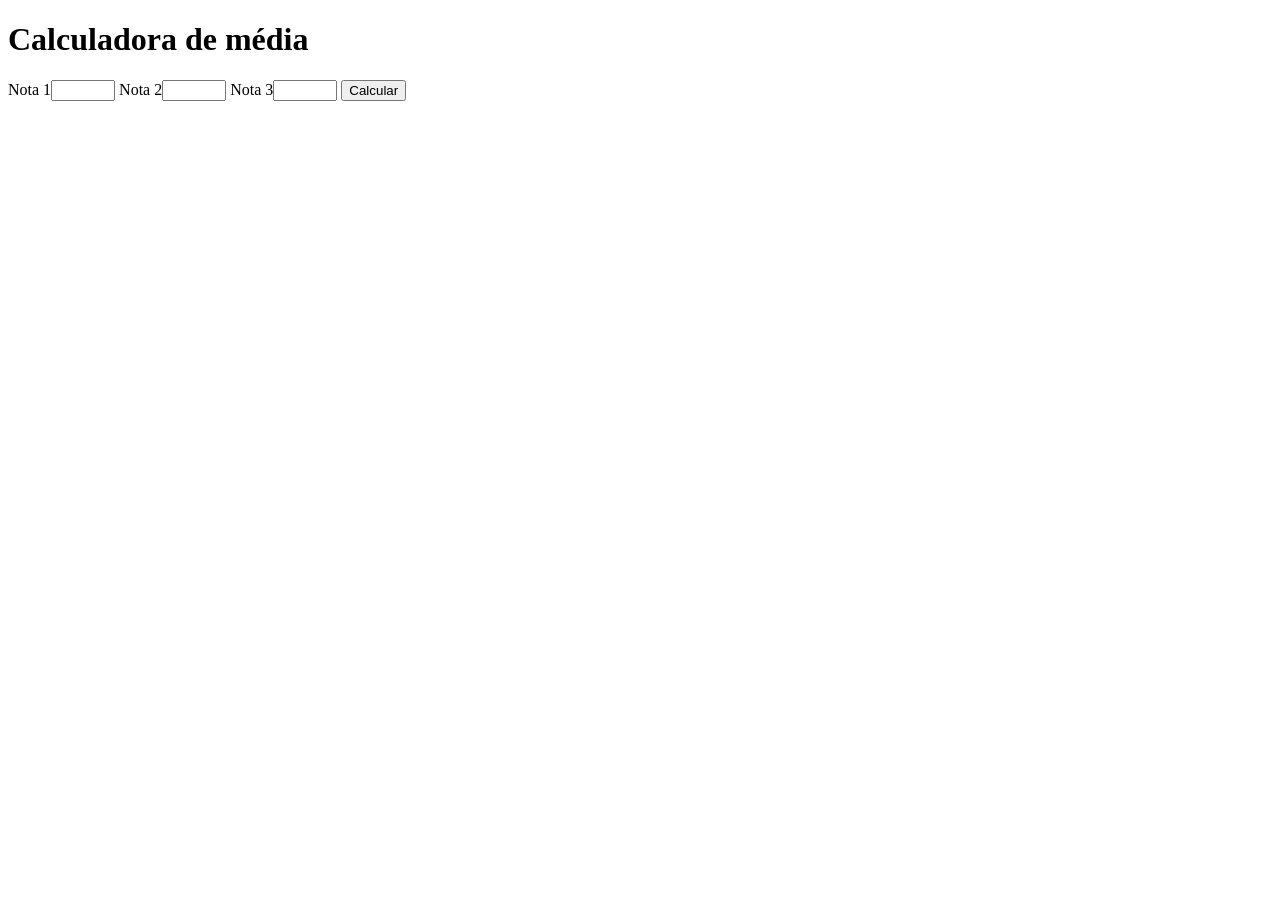
<file: CalculadoraMedia/index.html>
<!DOCTYPE html>
<html lang="pt-BR">
<head>
 <meta charset="UTF-8">
 <meta name="viewport" content="width=device-width, initial-scale=1">
 <title>Calculadora de média</title>
 <script src="script.js" defer></script>
</head>
<body>
 <h1>Calculadora de média</h1>
 <label for="n1">Nota 1</label><input id="n1" type="number" min="0" max="10" step="0.1">
 <label for="n2">Nota 2</label><input id="n2" type="number" min="0" max="10" step="0.1">
 <label for="n3">Nota 3</label><input id="n3" type="number" min="0" max="10" step="0.1">
 <button id="calcular" type="button">Calcular</button>
 <p id="resultado" role="status" aria-live="polite"></p>
</body>
</html>
</file>
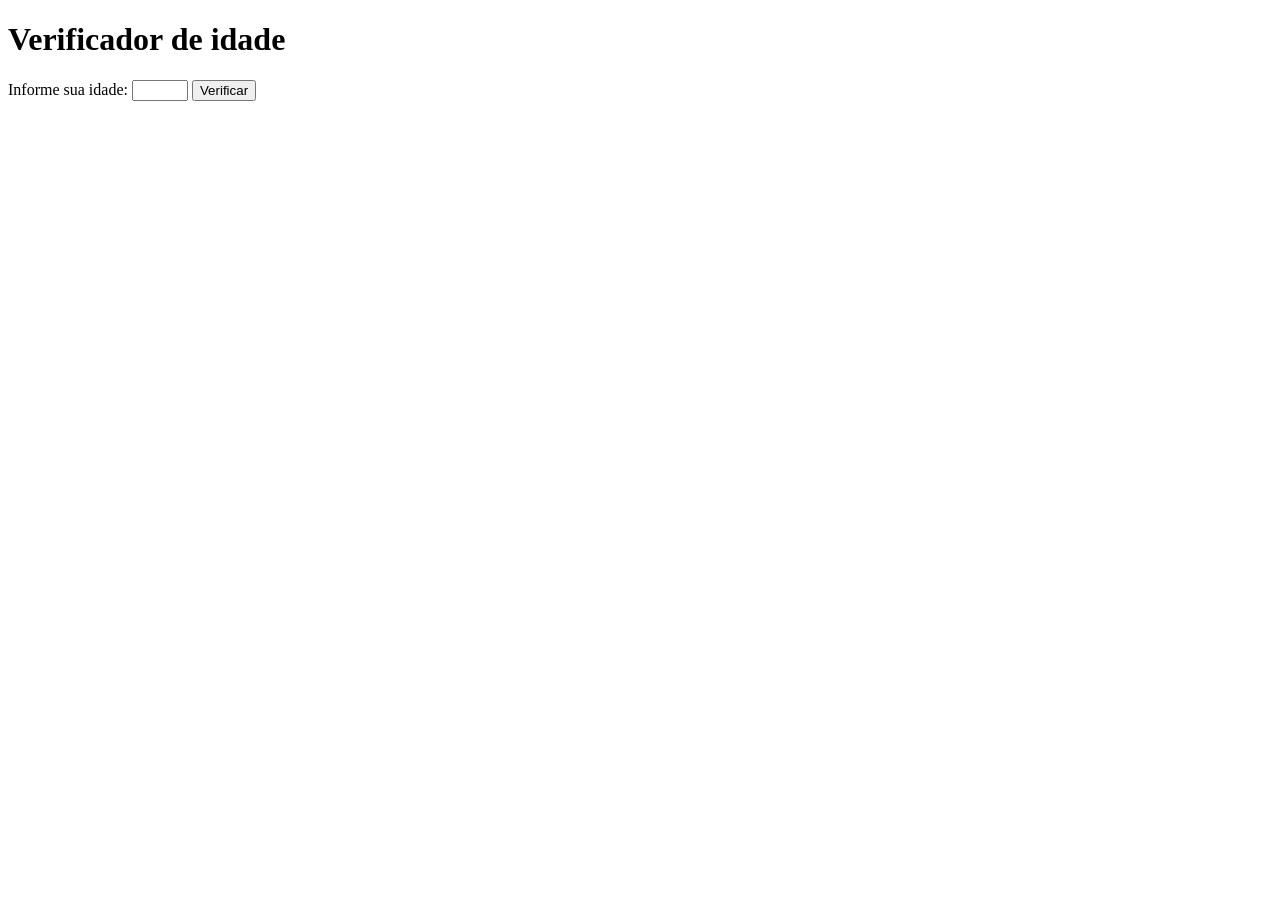
<file: verificadorDeIdade/index.html>
<!DOCTYPE html>
<html lang="pt-BR">
<head>
 <meta charset="UTF-8">
 <meta name="viewport" content="width=device-width, initial-scale=1">
 <title>Verificador de idade</title>
 <script src="script.js" defer></script>
</head>
<body>
 <main>
 <h1>Verificador de idade</h1>
 <label for="idade">Informe sua idade:</label>
 <input id="idade" type="number" min="0" max="120" step="1">
 <button id="verificar" type="button">Verificar</button>
 <p id="resultado" role="status" aria-live="polite"></p>
 </main>
</body>
</html>
</file>
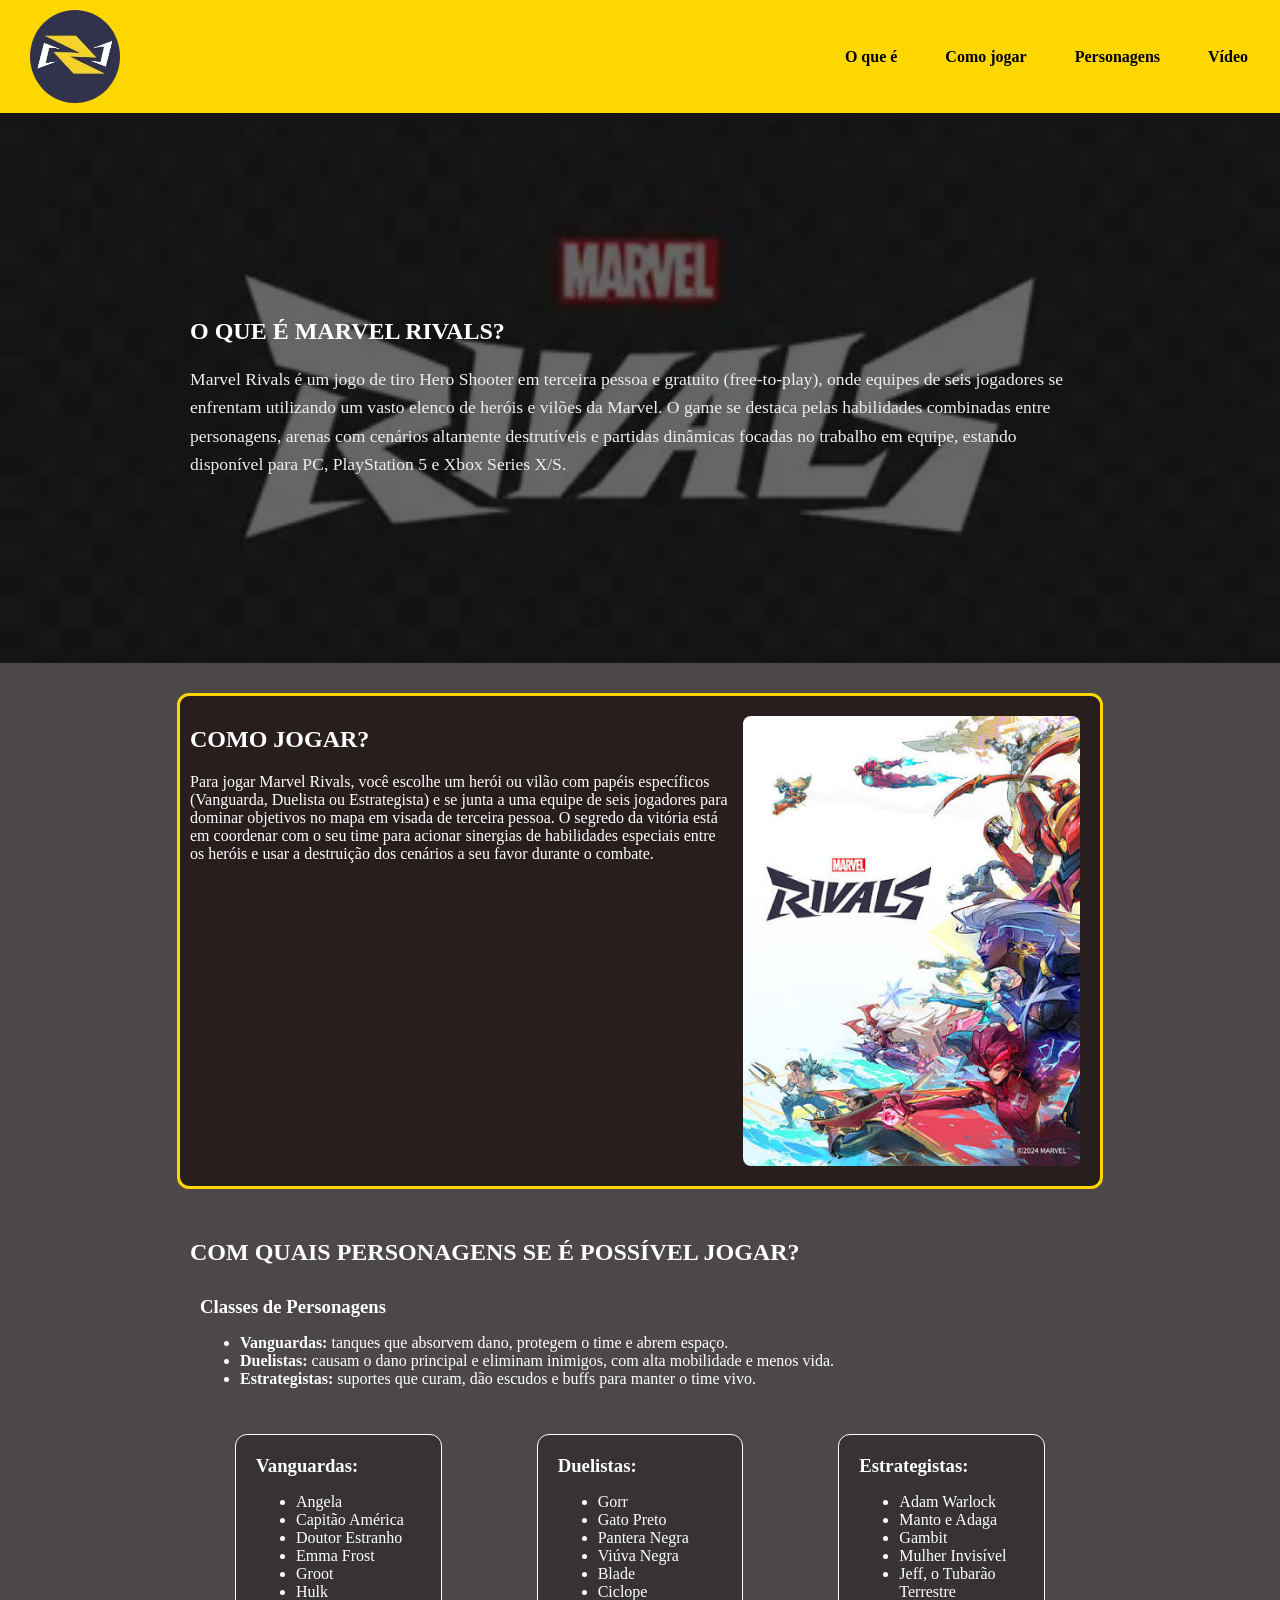
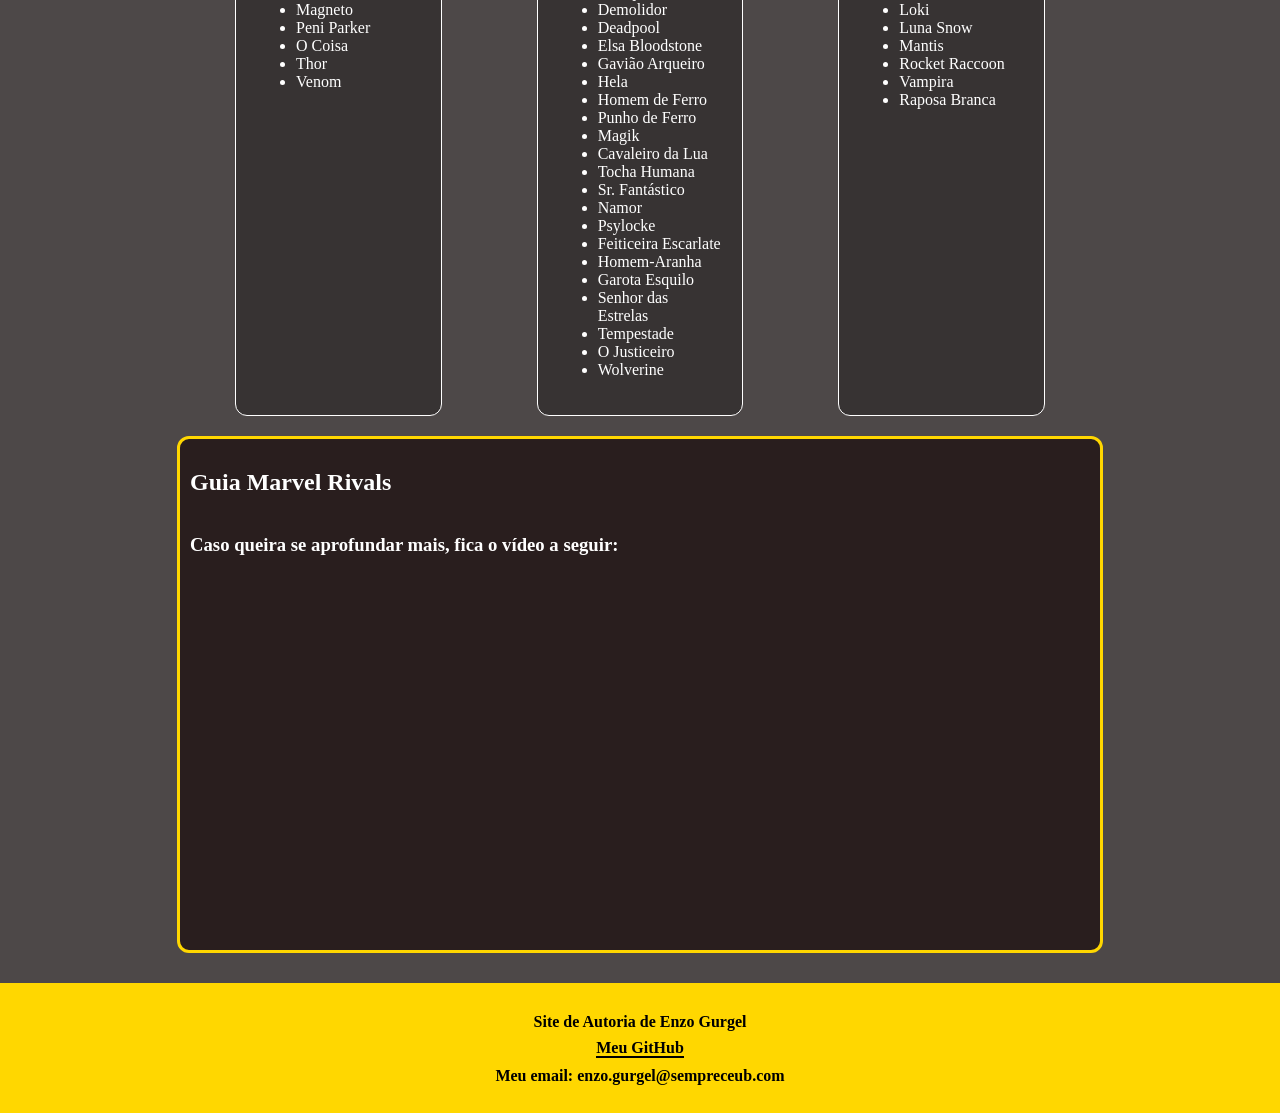
<file: 01-html-css/site-marvel-rivals/index.html>
<!DOCTYPE html>
<html lang="pt-br">
<head>
    <meta charset="UTF-8">
    <meta name="viewport" content="width=device-width, initial-scale=1.0">
    <title>Marvel Rivals - O que é?</title>
    <link rel="stylesheet" href="styles.css">
</head>
<body>
    <header>
        <div>
            <img id="logo" src="./images/logo.webp" alt="Logo Marvel Rivals">
        </div>
        <nav>
            <ul>
                <li><a href="#section1">O que é</a></li>
                <li><a href="#section2">Como jogar</a></li>
                <li><a href="#section3">Personagens</a></li>
                <li><a href="#section4">Vídeo</a></li>
            </ul>
        </nav>
    </header>
    <section id="section1">
        <div id="oqueeh">
            <h2 id="title">O QUE É MARVEL RIVALS?</h2>
            <p>Marvel Rivals é um jogo de tiro Hero Shooter em terceira pessoa e gratuito (free-to-play), onde equipes de seis jogadores se enfrentam utilizando um vasto elenco de heróis e vilões da Marvel. O game se destaca pelas habilidades combinadas entre personagens, arenas com cenários altamente destrutíveis e partidas dinâmicas focadas no trabalho em equipe, estando disponível para PC, PlayStation 5 e Xbox Series X/S.</p>     
        </div>    
    </section>
    <section id="section2"> 
        <div class="container">
            <div>
                <h1>COMO JOGAR?</h1>  
                <p>Para jogar Marvel Rivals, você escolhe um herói ou vilão com papéis específicos (Vanguarda, Duelista ou Estrategista) e se junta a uma equipe de seis jogadores para dominar objetivos no mapa em visada de terceira pessoa. O segredo da vitória está em coordenar com o seu time para acionar sinergias de habilidades especiais entre os heróis e usar a destruição dos cenários a seu favor durante o combate.</p>
            </div>
            <img id="img1" class="image" src="./images/marvelrivals.jpg" alt="Imagem Personagens Marvel Rivals" width="700" height="450">  
        </div>
    </section> 
    <section id="section3">
        <div class="class-container">   
            <h1>COM QUAIS PERSONAGENS SE É POSSÍVEL JOGAR?</h1>
            <div>
                <h3>Classes de Personagens</h3>
                <ul>
                    <li><span class="negrito">Vanguardas:</span> tanques que absorvem dano, protegem o time e abrem espaço.</li>
                    <li><span class="negrito">Duelistas:</span> causam o dano principal e eliminam inimigos, com alta mobilidade e menos vida.</li>
                    <li><span class="negrito">Estrategistas:</span> suportes que curam, dão escudos e buffs para manter o time vivo.</li>   
                </ul>
            </div>
            <div class="listas">
                <div class="lista">
                    <h3>Vanguardas:</h3>
                    <ul>
                        <li>Angela</li>
                        <li>Capitão América</li>
                        <li>Doutor Estranho</li>
                        <li>Emma Frost</li>
                        <li>Groot</li>
                        <li>Hulk</li>
                        <li>Magneto</li>
                        <li>Peni Parker</li>
                        <li>O Coisa</li>
                        <li>Thor</li>
                        <li>Venom</li>
                    </ul>
                </div>
                <div class="lista">
                <h3>Duelistas:</h3>
                    <ul>
                        <li>Gorr</li>
                        <li>Gato Preto</li>
                        <li>Pantera Negra</li>
                        <li>Viúva Negra</li>
                        <li>Blade</li>
                        <li>Ciclope</li>
                        <li>Demolidor</li>
                        <li>Deadpool</li>
                        <li>Elsa Bloodstone</li>
                        <li>Gavião Arqueiro</li>
                        <li>Hela</li>
                        <li>Homem de Ferro</li>
                        <li>Punho de Ferro</li>
                        <li>Magik</li>
                        <li>Cavaleiro da Lua</li>
                        <li>Tocha Humana</li>
                        <li>Sr. Fantástico</li>
                        <li>Namor</li>
                        <li>Psylocke</li>
                        <li>Feiticeira Escarlate</li>
                        <li>Homem-Aranha</li>
                        <li>Garota Esquilo</li>
                        <li>Senhor das Estrelas</li>
                        <li>Tempestade</li>
                        <li>O Justiceiro</li>
                        <li>Wolverine</li>
                    </ul>
                </div>
                <div class="lista">
                    <h3>Estrategistas:</h3>
                    <ul>
                        <li>Adam Warlock</li>
                        <li>Manto e Adaga</li>
                        <li>Gambit</li>
                        <li>Mulher Invisível</li>
                        <li>Jeff, o Tubarão Terrestre</li>
                        <li>Loki</li>
                        <li>Luna Snow</li>
                        <li>Mantis</li>
                        <li>Rocket Raccoon</li>
                        <li>Vampira</li>
                        <li>Raposa Branca</li>
                    </ul>
                </div>
            </div>
        </div>
    </section>
    <section id="section4">
        <div class="container" id="video">
            <h1>Guia Marvel Rivals</h1>
            <div>
                <h3>Caso queira se aprofundar mais, fica o vídeo a seguir:</h3>
                <div id="guia">
                    <iframe
                        width="560" 
                        height="315" 
                        src="https://www.youtube.com/embed/OJK_UXRFOts" 
                        title="Marvel Rivals Video" 
                        frameborder="0" 
                        allow="accelerometer; autoplay; clipboard-write; encrypted-media; gyroscope; picture-in-picture; web-share" 
                        referrerpolicy="strict-origin-when-cross-origin" 
                        allowfullscreen>
                    </iframe>
                </div>
            </div>
        </div>
    </section>
    <footer>
        <p>Site de Autoria de Enzo Gurgel</p>
        <a href="https://github.com/enzogurgel">Meu GitHub</a> 
        <p>Meu email: enzo.gurgel@sempreceub.com</p> 
    </footer>
</body>
</html>

<!--
Uso de IA apenas para me orientar
-->
</file>
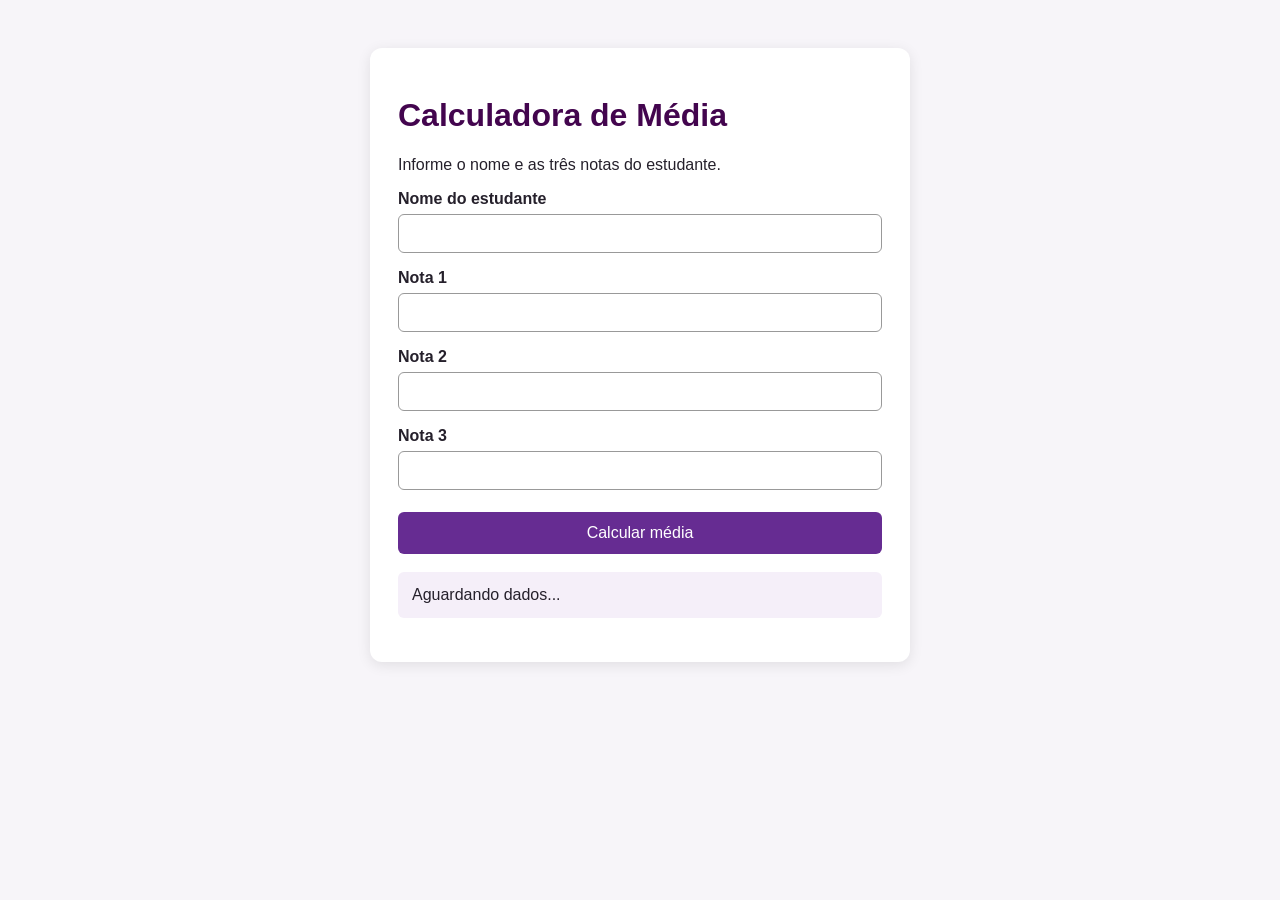
<file: 02-javascript/aula-03/index.html>
<!DOCTYPE html>
<html lang="pt-BR">
<head>
 <meta charset="UTF-8">
 <meta name="viewport" content="width=device-width, initial-scale=1">
 <title>Calculadora de Média</title>
 <link rel="stylesheet" href="style.css">
</head>
<body>
 <main class="container">
 <h1 id="titulo">Calculadora de Média</h1>
 <p>Informe o nome e as três notas do estudante.</p>
 <label for="nome">Nome do estudante</label>
 <input id="nome" type="text" autocomplete="name">
 <label for="nota1">Nota 1</label>
 <input id="nota1" type="number" min="0" max="10" step="0.1">
 <label for="nota2">Nota 2</label>
 <input id="nota2" type="number" min="0" max="10" step="0.1">
 <label for="nota3">Nota 3</label>
 <input id="nota3" type="number" min="0" max="10" step="0.1">
 <button id="calcular" type="button">Calcular média</button>
 <p id="resultado" aria-live="polite">Aguardando dados...</p>
 </main>
 <script src="script.js"></script>
</body>
</html>
</file>
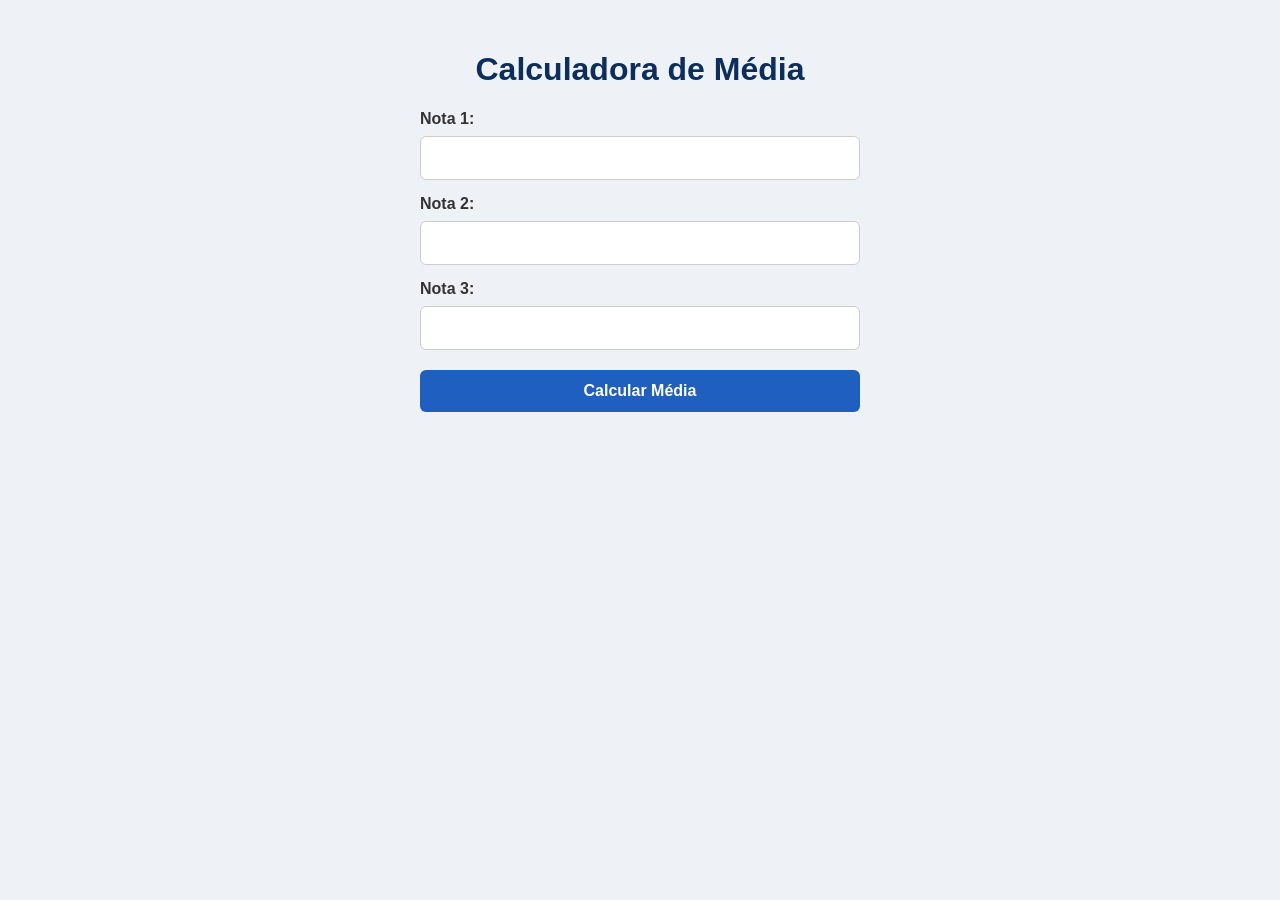
<file: 02-javascript/aula-01/calculadora-media/index.html>
<!DOCTYPE html>
<html lang="pt-BR">
<head>
    <meta charset="UTF-8">
    <meta name="viewport" content="width=device-width, initial-scale=1.0">
    <title>Calculadora de Média</title>
    <!--parte que comunica com css-->
    <link rel="stylesheet" href="style.css">
</head>
<body>

    <div class="card">
        <h1>Calculadora de Média</h1>
        <label for="nota1">Nota 1:</label>
        <input type="number" id="nota1" min="0" max="10" step="0.1">
        <label for="nota2">Nota 2:</label>
        <input type="number" id="nota2" min="0" max="10" step="0.1">
        <label for="nota3">Nota 3:</label>
        <input type="number" id="nota3" min="0" max="10" step="0.1">
        <button id="calcular">Calcular Média</button>
        <div id="resultado" aria-live="polite"></div>
    </div>
    <!--parte que comunica com js-->
    <script src="script.js"></script>
</body>
</html>
</file>
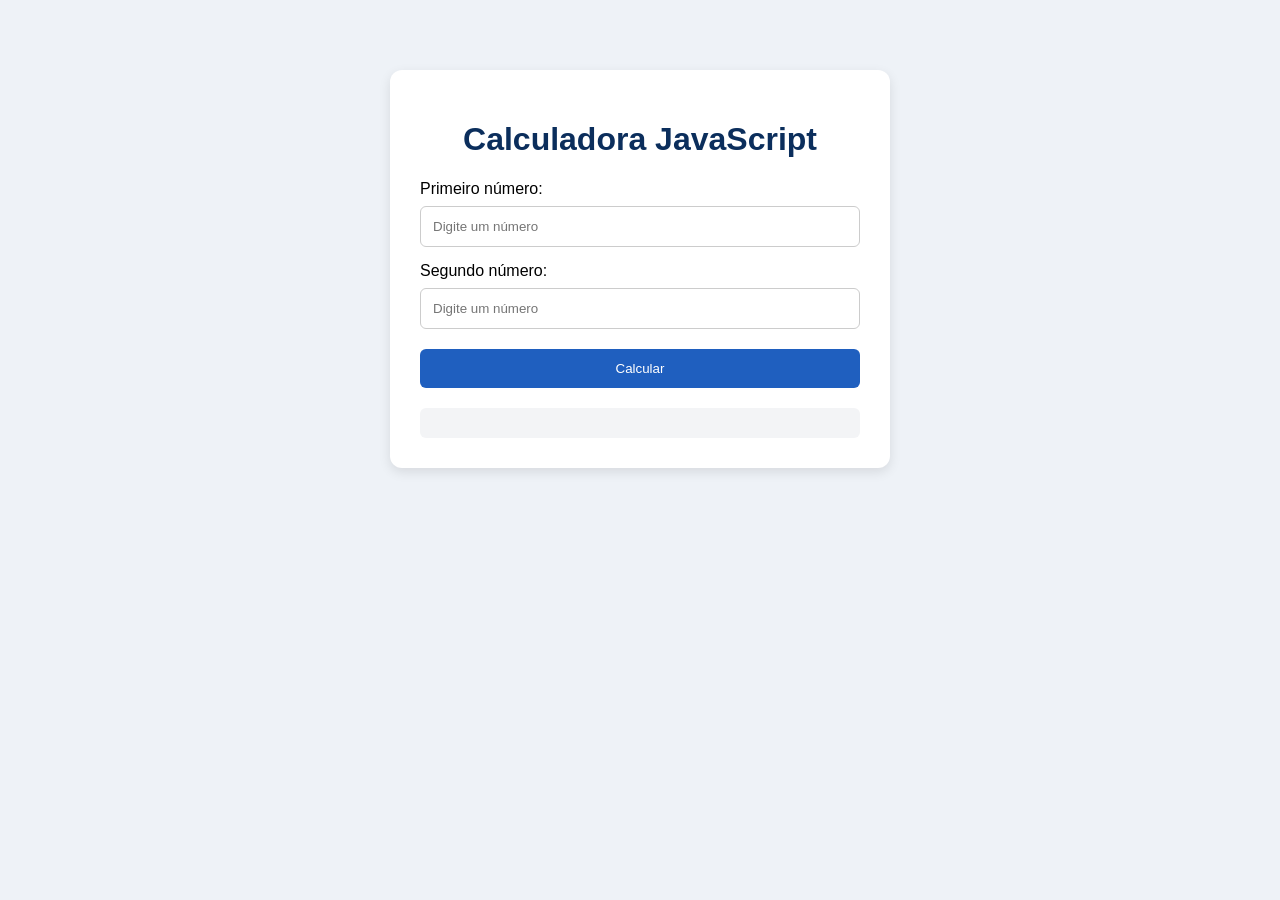
<file: 02-javascript/aula-01/calculadora-padrao/index.html>
<!DOCTYPE html>
<html lang="pt-BR">
<head>
 <meta charset="UTF-8">
 <meta name="viewport" content="width=device-width, initial-scale=1.0">
 <title>Calculadora JavaScript</title>
 <link rel="stylesheet" href="style.css">
</head>
<body>
 <main class="container">
 <h1>Calculadora JavaScript</h1>
 <label for="numero1">Primeiro número:</label>
 <input type="number" id="numero1" placeholder="Digite um número">
 <label for="numero2">Segundo número:</label>
 <input type="number" id="numero2" placeholder="Digite um número">
 <button id="btnCalcular">Calcular</button>
 <section id="resultado" aria-live="polite">
 <!--Os resultados aparecerão aqui.-->
 </section>
 </main>
 <script src="script.js"></script>
</body>
</html>
</file>
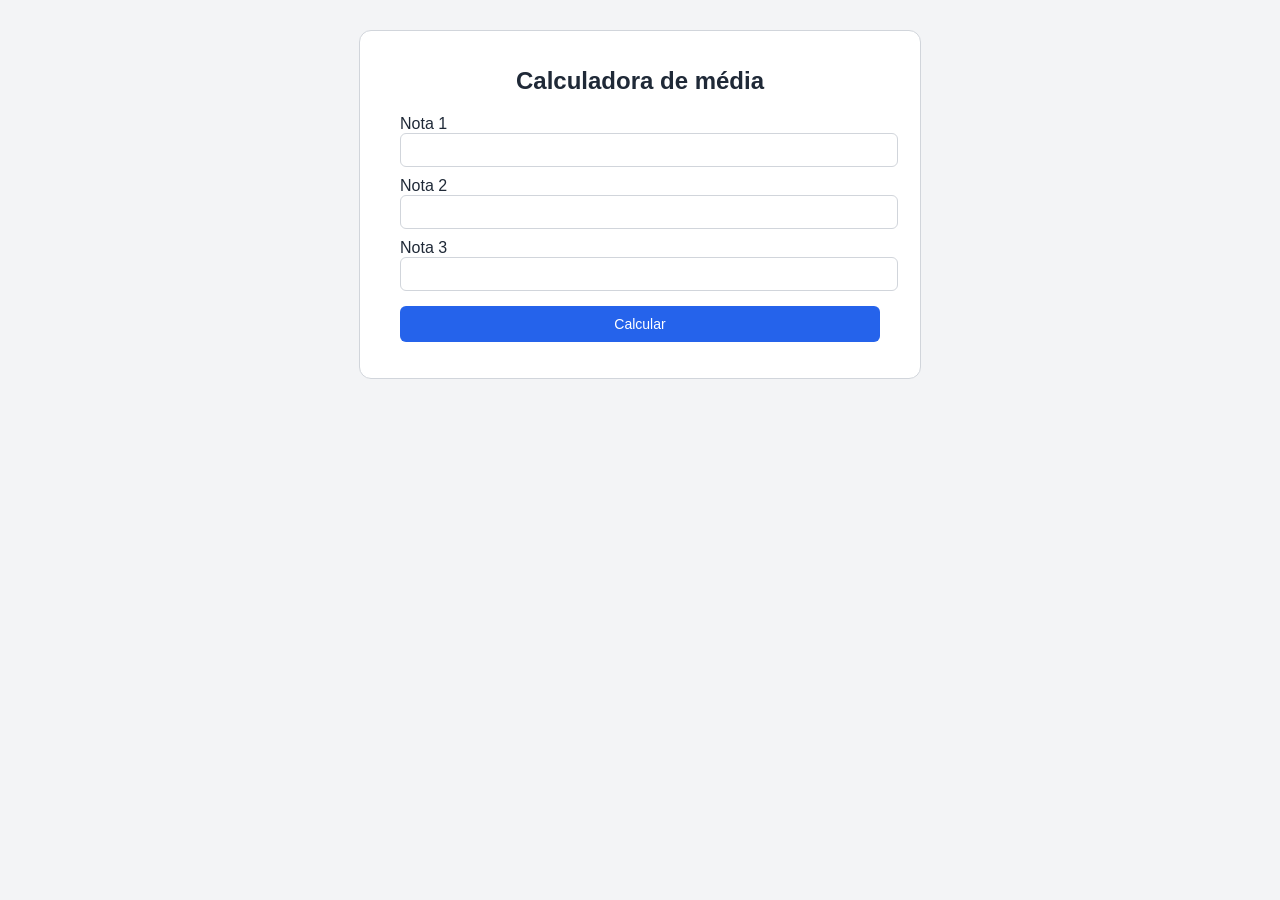
<file: 02-javascript/aula-02/calculadora-media/index.html>
<!DOCTYPE html>
<html lang="pt-BR">
<head>
 <meta charset="UTF-8">
 <meta name="viewport" content="width=device-width, initial-scale=1">
 <title>Calculadora de média</title>
 <script src="script.js" defer></script>
 <link rel="stylesheet" href="style.css">
</head>
<body>
 <h1>Calculadora de média</h1>
 <label for="n1">Nota 1</label><input id="n1" type="number" min="0" max="10" step="0.1">
 <label for="n2">Nota 2</label><input id="n2" type="number" min="0" max="10" step="0.1">
 <label for="n3">Nota 3</label><input id="n3" type="number" min="0" max="10" step="0.1">
 <button id="calcular" type="button">Calcular</button>
 <p id="resultado" role="status" aria-live="polite"></p>
</body>
</html>
</file>
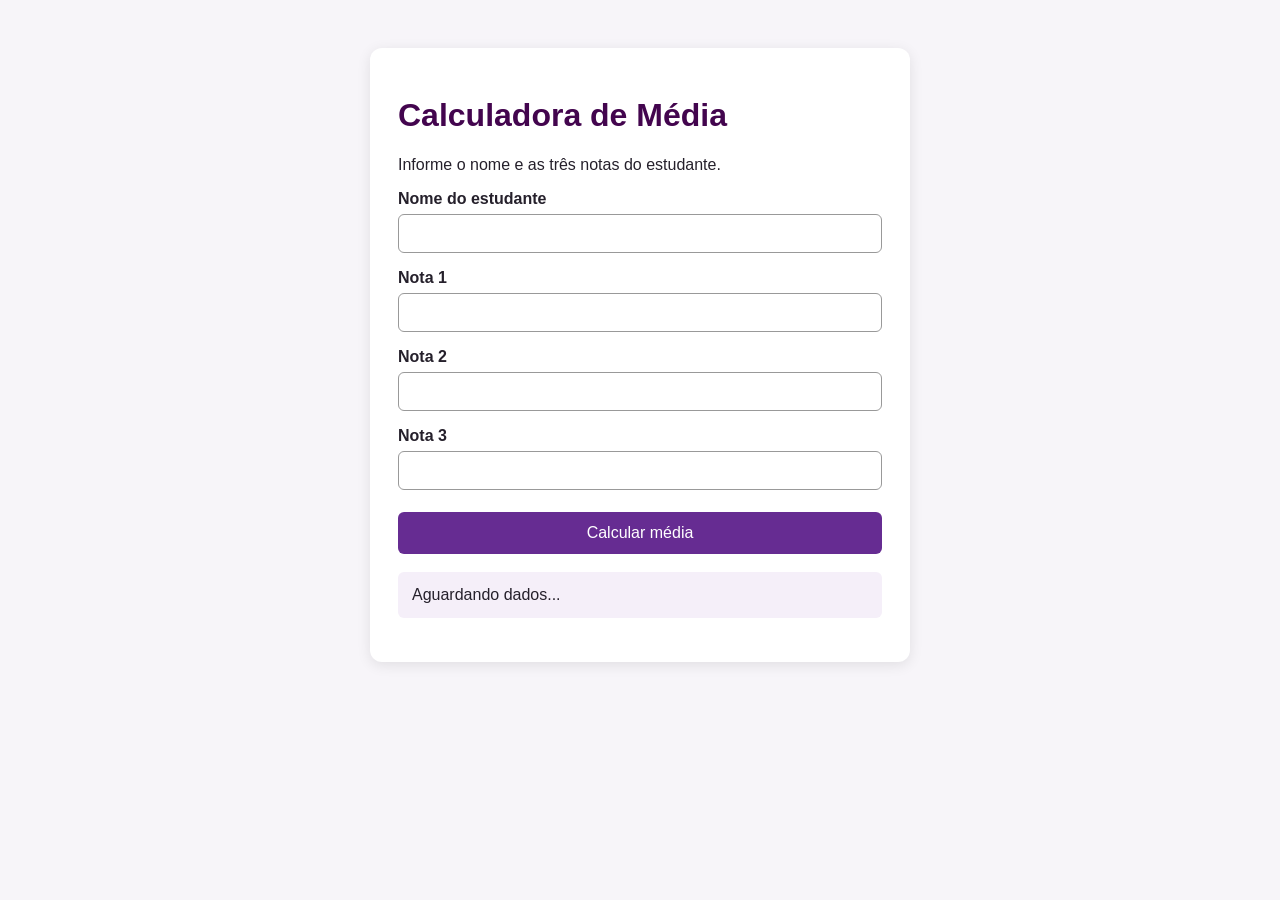
<file: 02-javascript/aula-03/calculadora-media/index.html>
<!DOCTYPE html>
<html lang="pt-BR">
<head>
 <meta charset="UTF-8">
 <meta name="viewport" content="width=device-width, initial-scale=1">
 <title>Calculadora de Média</title>
 <link rel="stylesheet" href="style.css">
</head>
<body>
 <main class="container">
 <h1 id="titulo">Calculadora de Média</h1>
 <p>Informe o nome e as três notas do estudante.</p>
 <label for="nome">Nome do estudante</label>
 <input id="nome" type="text" autocomplete="name">
 <label for="nota1">Nota 1</label>
 <input id="nota1" type="number" min="0" max="10" step="0.1">
 <label for="nota2">Nota 2</label>
 <input id="nota2" type="number" min="0" max="10" step="0.1">
 <label for="nota3">Nota 3</label>
 <input id="nota3" type="number" min="0" max="10" step="0.1">
 <button id="calcular" type="button">Calcular média</button>
 <p id="resultado" aria-live="polite">Aguardando dados...</p>
 </main>
 <script src="script.js"></script>
</body>
</html>
</file>
<file: 01-html-css/site-marvel-rivals/styles.css>
:root {
    --cor-def: rgb(77, 72, 72);
    --cor-def-box: rgb(41, 30, 30);
    --border: 3px solid rgb(255, 215, 0);
    --amarelo: rgb(255, 215, 0)
}

body {
    background-color: var(--cor-def);
    color: #fff;
    display: flex;
    flex-direction: column;
    margin: 0;
    padding: 0;
    border: 0;
}

html {
    scroll-behavior: smooth;          
}

.container {
    border-radius: 12px;
    background-color: var(--cor-def-box);
    display: flex;
    padding: 10px;
    border: var(--border);
    max-width: 900px;
    margin: 30px auto;
}

.container p {
    flex: 1;
}

#img2 {
    width: 350px;
    height: 450px;
    object-fit: cover;
    margin: 10px;
    border-radius: 8px;
}

#img1 {
    width: 350px;
    height: 450px;
    object-fit: cover;
    margin: 10px;
    border-radius: 8px;
}

header {
    display: flex;
    position: sticky;
    top: 0;               
    z-index: 100;         
    background-color: var(--amarelo);  
  }

#logo {
    border-radius: 100%;
    width: 90px;
    height: auto;
    margin: 10px;
}

header div {
    display: flex;
    align-items: center;   
    gap: 12px;             
  }
  
header h1 {
    margin: 0;          
  }

header {
    color: black;
    font-weight: bold;
    display: flex;
    justify-content: space-between;   
    align-items: center;              
    padding: 0 20px;

}


#section1 {
    background:
        linear-gradient(rgba(0, 0, 0, 0.6), rgba(0, 0, 0, 0.6)),
        url("./images/logogrande.webp") center / cover no-repeat;
    min-height: 350px;
    display: flex;
    align-items: center;  
    padding: 100px;    
}

#oqueeh {
    max-width: 900px;
    margin: 0 auto;
    padding: 40px 20px;
}

#oqueeh h1 {
    margin: 0 0 16px 0;
    font-size: 2.2rem;
    color: #fff;
}

#oqueeh p {
    margin: 0;
    font-size: 1.1rem;
    line-height: 1.6;
    font-weight: normal;
    color: rgb(238, 238, 238);
}

.class-container {
    max-width: 900px;
    margin: 0 auto;
    display: flex;
    flex-direction: column;
}

.listas {
    display: flex;
    justify-content: space-between;
    gap: 75px;
    padding-left: 25px;
    padding-right: 25px;
}

.lista {
    flex: 1;
    border-radius: 12px;
    border: 1px solid white;
    padding: 20px;
    background-color: rgb(55, 51, 51);
}

.lista h3{
    margin: 10px;
}

.class-container h3 {
    margin: 0;
}

.class-container div {
    margin: 10px;
}

.negrito {
    font-weight: bold;
}

#video { 
    max-width: 900px;
    margin: 0 auto;
    flex-direction: column ;
       
}


#video iframe {
    align-items: center;        
    text-align: center;  
    display: block;            
    margin: 0 auto;             
    max-width: 100%;
    padding: 20px;           
}

#guia {
    margin: 10px;
    padding: auto;
}

footer {
    background-color: var(--amarelo);
    color: black;
    text-align: center;
    padding: 20px;
    margin-top: 30px;
}

footer p {
    margin: 10px 0 8px 0;
    font-weight: bold;
    
}

footer a {
    color: black;
    text-decoration: none;
    font-weight: bold;
    border-bottom: 2px solid black;
}

footer a:hover {
    color: rgb(77, 72, 72);
    border-bottom-color: rgb(77, 72, 72);
}

header nav ul {
    display: flex;
    gap: 24px;
    list-style: none;                 
    margin: 0;
    padding: 0;
}

header nav a {
    color: black;
    text-decoration: none;
    font-weight: bold;
    padding: 8px 12px;
    border-radius: 6px;
}

header nav a:hover {
    background-color: rgb(204, 170, 0);
}
</file>
<file: 02-javascript/aula-03/style.css>
* { box-sizing: border-box; }
body {
 margin: 0; padding: 24px;
 background: #f7f5f9;
 font-family: Arial, sans-serif;
 color: #25202b;
}
.container {
 max-width: 540px; margin: 24px auto;
 background: #fff; padding: 28px;
 border-radius: 12px;
 box-shadow: 0 3px 14px #00000018;
}
h1 { color: #43054e; }
label { display: block; margin-top: 16px; font-weight: bold; }
input {
 width: 100%; padding: 11px; margin-top: 6px;
 border: 1px solid #999; border-radius: 6px;
}
button {
 margin-top: 22px; padding: 12px 18px;
 width: 100%; border: 0; border-radius: 6px;
 background: #662c92; color: white;
 font-size: 16px; cursor: pointer;
}
button:hover { background: #43054e; }
button:focus-visible, input:focus-visible {
 outline: 3px solid #ec0089; outline-offset: 2px;
}
#resultado {
 margin-top: 18px; padding: 14px;
 background: #f5eff9; border-radius: 6px;
}
</file>
<file: 02-javascript/aula-01/calculadora-media/style.css>
* {
    box-sizing: border-box;
}

body {
    font-family: Arial, sans-serif;
    background: #eef2f7;
    margin: 0;
    padding: 30px;
    max-width: 500px;
    margin-left: auto;
    margin-right: auto;
}

h1 {
    color: #0b2e5c;
    text-align: center;
}

label {
    display: block;
    margin-top: 15px;
    color: #333;
    font-weight: bold;
}

input {
    width: 100%;
    padding: 12px;
    margin-top: 8px;
    border: 1px solid #ccc;
    border-radius: 6px;
    font-size: 1rem;
    background: white;
}

input:focus {
    outline: none;
    border-color: #0b2e5c;
}

button {
    width: 100%;
    margin-top: 20px;
    padding: 12px;
    background: #1f5fbf;
    color: white;
    border: 0;
    border-radius: 6px;
    cursor: pointer;
    font-size: 1rem;
    font-weight: bold;
}

button:hover {
    background: #0a2f66;
}

#resultado {
    margin-top: 20px;
    padding: 15px;
    background: #f3f4f6;
    border-radius: 6px;
    text-align: center;
    font-weight: bold;
    display: none; /* Fica oculto até calcular */
}

/* Cores dinâmicas para o JavaScript existente */
#resultado.sucesso {
    display: block;
    background: #e2f0d9;
    color: #385723;
    border: 1px solid #c8e1b8;
}

#resultado.erro {
    display: block;
    background: #fde8e8;
    color: #922c2c;
    border: 1px solid #f8d7da;
}
</file>
<file: 02-javascript/aula-01/calculadora-padrao/style.css>
* { box-sizing: border-box; }
body {
 font-family: Arial, sans-serif;
 background: #eef2f7;
 margin: 0;
 padding: 30px;
}
.container {
 max-width: 500px;
 margin: 40px auto;
 padding: 30px;
 background: white;
 border-radius: 12px;
 box-shadow: 0 4px 12px rgba(0,0,0,.10);
}
h1 { color: #0b2e5c; text-align: center; }
label { display: block; margin-top: 15px; }
input {
 width: 100%; padding: 12px; margin-top: 8px;
 border: 1px solid #ccc; border-radius: 6px;
}
button {
 width: 100%; margin-top: 20px; padding: 12px;
 background: #1f5fbf; color: white;
 border: 0; border-radius: 6px; cursor: pointer;
}
button:hover { background: #0a2f66; }
#resultado {
 margin-top: 20px; padding: 15px;
 background: #f3f4f6; border-radius: 6px;
}
</file>
<file: 02-javascript/aula-02/calculadora-media/style.css>
html {
    background-color: #f3f4f6;
  }
  
  body {
    font-family: Arial, Helvetica, sans-serif;
    background-color: #fff;
    color: #1f2937;
    max-width: 480px;
    margin: 30px auto;
    padding: 20px 40px;
    border: 1px solid #d1d5db;
    border-radius: 12px;
  }
  
  h1 {
    text-align: center;
    font-size: 24px;
    margin-bottom: 20px;
  }
  
  label {
    display: block;
    margin-top: 10px;
  }
  
  input {
    width: 100%;
    padding: 8px;
    border: 1px solid #d1d5db;
    border-radius: 6px;
    font-size: 14px;
  }
  
  input:focus {
    outline: 2px solid #2563eb;
    border-color: transparent;
  }
  
  button {
    width: 100%;
    margin-top: 15px;
    padding: 10px;
    background-color: #2563eb;
    color: #fff;
    border: none;
    border-radius: 6px;
    font-size: 14px;
    cursor: pointer;
  }
  
  button:hover {
    background-color: #1d4ed8;
  }
  
  #resultado {
    margin-top: 15px;
    text-align: center;
    font-weight: bold;
  }
</file>
<file: 02-javascript/aula-03/calculadora-media/style.css>
* { box-sizing: border-box; }
body {
 margin: 0; padding: 24px;
 background: #f7f5f9;
 font-family: Arial, sans-serif;
 color: #25202b;
}
.container {
 max-width: 540px; margin: 24px auto;
 background: #fff; padding: 28px;
 border-radius: 12px;
 box-shadow: 0 3px 14px #00000018;
}
h1 { color: #43054e; }
label { display: block; margin-top: 16px; font-weight: bold; }
input {
 width: 100%; padding: 11px; margin-top: 6px;
 border: 1px solid #999; border-radius: 6px;
}
button {
 margin-top: 22px; padding: 12px 18px;
 width: 100%; border: 0; border-radius: 6px;
 background: #662c92; color: white;
 font-size: 16px; cursor: pointer;
}
button:hover { background: #43054e; }
button:focus-visible, input:focus-visible {
 outline: 3px solid #ec0089; outline-offset: 2px;
}
#resultado {
 margin-top: 18px; padding: 14px;
 background: #f5eff9; border-radius: 6px;
}
</file>
